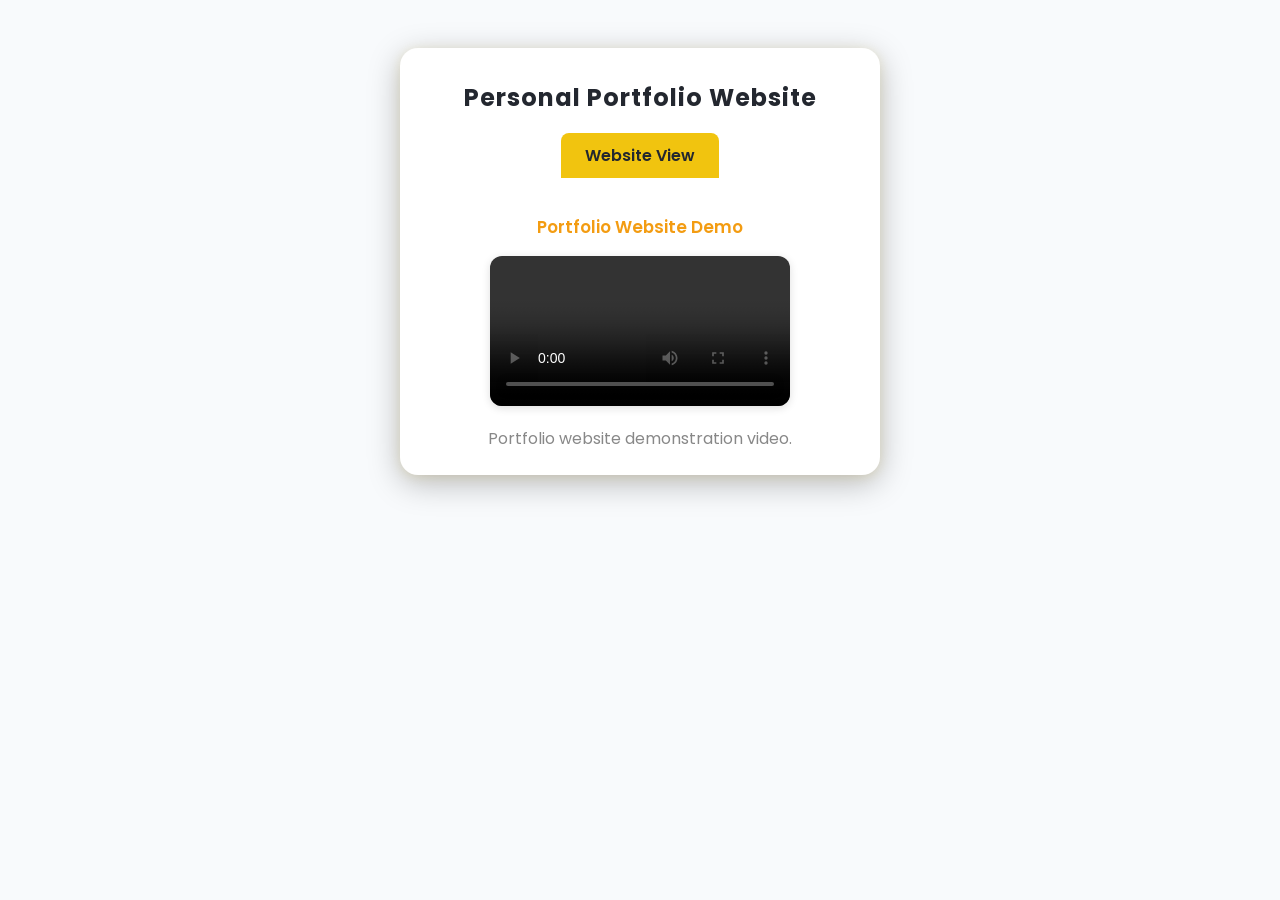
<file: project-portfolio-demo.html>
<!DOCTYPE html>
<html lang="en">
<head>
  <meta charset="UTF-8" />
  <meta name="viewport" content="width=device-width, initial-scale=1.0"/>
  <title>Personal Portfolio Website - Demo</title>
  <link rel="stylesheet" href="style.css" />
  <link rel="stylesheet" href="https://cdnjs.cloudflare.com/ajax/libs/font-awesome/6.5.0/css/all.min.css">
  <style>
    body { background: #f8fafc; margin: 0; font-family: 'Poppins', sans-serif; }
    .demo-container {
      max-width: 480px;
      margin: 48px auto;
      background: #fff;
      border-radius: 18px;
      box-shadow: 0 8px 32px #0004, 0 2px 12px #f1c40f22;
      padding: 32px 18px 24px 18px;
    }
    .demo-title {
      text-align: center;
      font-size: 1.5rem;
      font-weight: 700;
      color: #23272f;
      margin-bottom: 18px;
      letter-spacing: 1px;
    }
    .demo-tabs {
      display: flex;
      gap: 8px;
      margin-bottom: 18px;
      justify-content: center;
    }
    .demo-tab {
      background: #f1c40f22;
      border: none;
      border-radius: 8px 8px 0 0;
      padding: 10px 24px;
      font-size: 1rem;
      font-weight: 600;
      color: #23272f;
      cursor: pointer;
      transition: background 0.2s, color 0.2s;
    }
    .demo-tab.active, .demo-tab:hover {
      background: #f1c40f;
      color: #23272f;
    }
    .demo-tab-content {
      padding: 18px 0 0 0;
      min-height: 120px;
      text-align: center;
    }
    .demo-screenshot-placeholder {
      display: flex;
      flex-direction: column;
      align-items: center;
      gap: 10px;
      color: #888;
    }
    @media (max-width: 600px) {
      .demo-container {
        max-width: 98vw;
        padding: 12px 2vw 10px 2vw;
      }
      .demo-tab { padding: 8px 10px; font-size: 0.95rem; }
    }
  </style>
</head>
<body>
  <div class="demo-container">
    <div class="demo-title">Personal Portfolio Website</div>
    <div class="demo-tabs">
      <button class="demo-tab active" id="demoTabWebsite">Website View</button>
    </div>
    <div class="demo-tab-content" id="demoWebsiteView">
      <div class="demo-screenshot-placeholder">
        <span style="font-weight:600;color:#f39c12;font-size:1.05rem;margin-bottom:6px;">Portfolio Website Demo</span>
        <video controls style="max-width:100%;border-radius:12px;box-shadow:0 2px 8px #0002;">
          <source src="Videos-Projects/personawebsite.mp4" type="video/mp4">
          Your browser does not support the video tag.
        </video>
        <p style="margin-top:10px;">Portfolio website demonstration video.</p>
      </div>
    </div>
  </div>
</body>
</html>
</file>
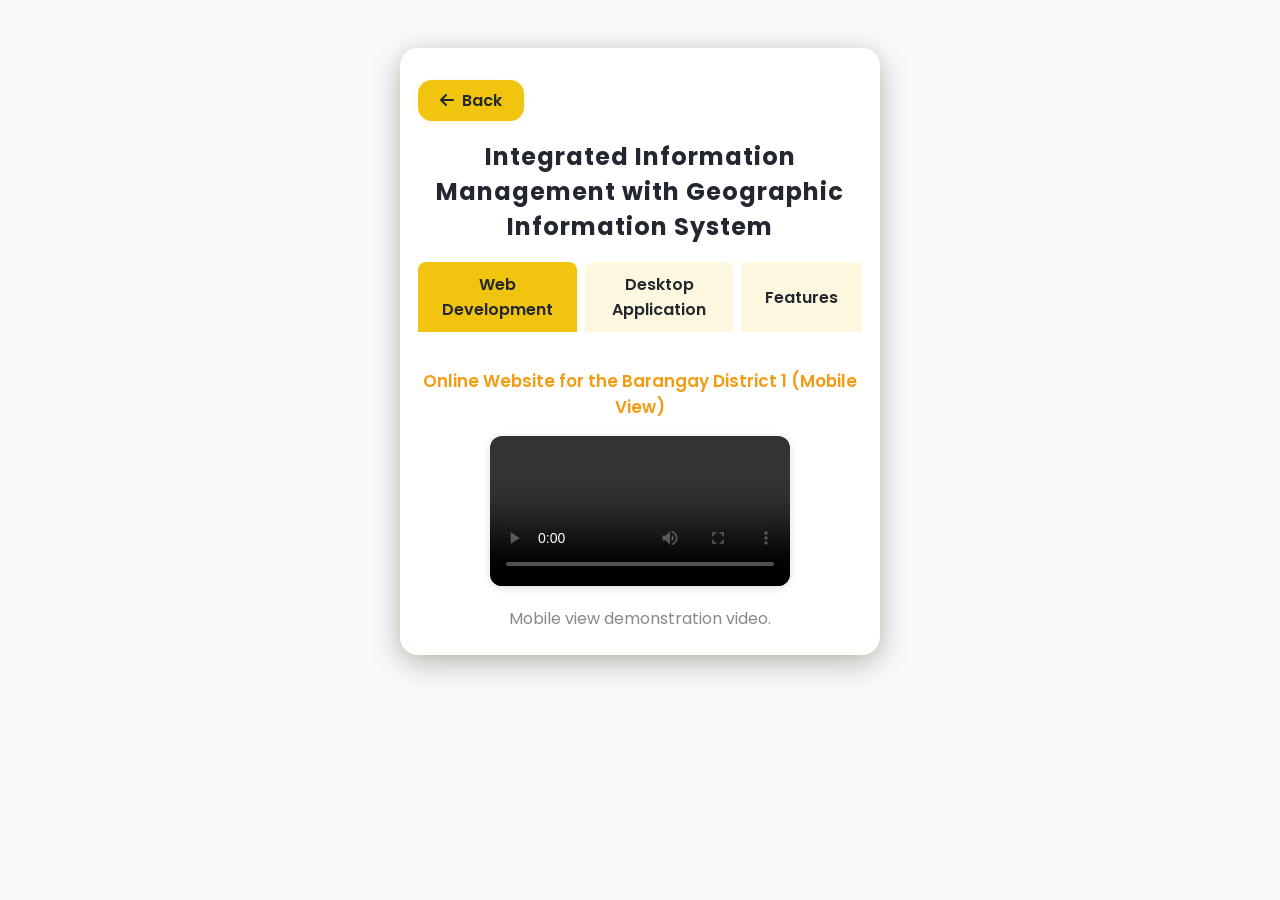
<file: project1-demo.html>
<!DOCTYPE html>
<html lang="en">
<head>
  <meta charset="UTF-8" />
  <meta name="viewport" content="width=device-width, initial-scale=1.0"/>
  <title>Information Management with GIS - Demo</title>
  <link rel="stylesheet" href="style.css" />
   <link rel="icon" type="image/x-icon" href="Images/DSCF6945.gif">
  <link rel="stylesheet" href="https://cdnjs.cloudflare.com/ajax/libs/font-awesome/6.5.0/css/all.min.css">
  <style>
    body { background: #f8fafc; margin: 0; font-family: 'Poppins', sans-serif; }
    .demo-container {
      max-width: 480px;
      margin: 48px auto;
      background: #fff;
      border-radius: 18px;
      box-shadow: 0 8px 32px #0004, 0 2px 12px #f1c40f22;
      padding: 32px 18px 24px 18px;
    }
    @media (max-width: 600px) {
      .demo-container {
        max-width: 98vw;
        padding: 12px 2vw 10px 2vw;
      }
    }
    @media (max-width: 400px) {
      .demo-container {
        max-width: 320px;
        margin: 12px auto;
        padding: 8px 4px 8px 4px;
      }
      .demo-title {
        font-size: 1.08rem;
        margin-bottom: 10px;
      }
      .demo-tabs {
        gap: 4px;
        margin-bottom: 10px;
      }
      .demo-tab {
        padding: 6px 8px;
        font-size: 0.85rem;
      }
      .demo-tab-content {
        padding: 8px 0 0 0;
        min-height: 80px;
      }
      .demo-screenshot-placeholder {
        gap: 6px;
        font-size: 0.92rem;
      }
      .desktop-gallery {
        gap: 4px;
      }
      .desktop-gallery img {
        max-width: 80px;
        border-radius: 10px;
      }
      .demo-tab-content ul {
        font-size: 0.92rem !important;
        max-width: 98vw !important;
      }
      .demo-container a {
        font-size: 0.92rem;
        padding: 6px 12px;
      }
    }
    .demo-title {
      text-align: center;
      font-size: 1.5rem;
      font-weight: 700;
      color: #23272f;
      margin-bottom: 18px;
      letter-spacing: 1px;
    }
    .demo-tabs {
      display: flex;
      gap: 8px;
      margin-bottom: 18px;
      justify-content: center;
    }
    .demo-tab {
      background: #f1c40f22;
      border: none;
      border-radius: 8px 8px 0 0;
      padding: 10px 24px;
      font-size: 1rem;
      font-weight: 600;
      color: #23272f;
      cursor: pointer;
      transition: background 0.2s, color 0.2s;
    }
    .demo-tab.active, .demo-tab:hover {
      background: #f1c40f;
      color: #23272f;
    }
    .demo-tab-content {
      padding: 18px 0 0 0;
      min-height: 120px;
      text-align: center;
    }
    .demo-screenshot-placeholder {
      display: flex;
      flex-direction: column;
      align-items: center;
      gap: 10px;
      color: #888;
    }
    .desktop-gallery {
      display: grid;
      grid-template-columns: repeat(auto-fit, minmax(140px, 1fr));
      gap: 16px;
      justify-items: center;
      align-items: center;
      margin-top: 8px;
      width: 100%;
    }
    .desktop-gallery img {
      width: 100%;
      max-width: 220px;
      height: auto;
      border-radius: 14px;
      box-shadow: 0 4px 16px #f1c40f33, 0 2px 8px #0002;
      border: 2px solid #ffe066;
      background: #fffbe6;
      transition: transform 0.18s, box-shadow 0.18s;
    }
    .desktop-gallery img:hover {
      transform: scale(1.07);
      box-shadow: 0 8px 32px #f1c40f55;
      border-color: #f1c40f;
    }
    @media (max-width: 900px) {
      .desktop-gallery {
        grid-template-columns: repeat(auto-fit, minmax(120px, 1fr));
        gap: 10px;
      }
      .desktop-gallery img {
        max-width: 140px;
      }
    }
    @media (max-width: 600px) {
      .desktop-gallery {
        grid-template-columns: repeat(2, 1fr);
        gap: 8px;
        padding-bottom: 8px;
      }
      .desktop-gallery img {
        max-width: 100px;
      }
    }
  </style>
</head>
<body>
  <div class="demo-container">
  <a href="index.html" style="display:inline-block;margin-bottom:18px;padding:8px 22px;background:#f1c40f;color:#23272f;font-weight:600;border-radius:14px;text-decoration:none;box-shadow:0 2px 8px #f1c40f22;transition:background 0.2s;position:relative;z-index:10;">
    <i class="fas fa-arrow-left" style="margin-right:8px;"></i>Back
  </a>
    <div class="demo-title">Integrated Information Management with Geographic Information System</div>
    <div class="demo-tabs">
      <button class="demo-tab active" id="demoTabMobile">Web Development</button>
      <button class="demo-tab" id="demoTabDesktop">Desktop Application</button>
      <button class="demo-tab" id="demoTabFeatures">Features</button>
    </div>
    <div class="demo-tab-content" id="demoMobileView">
      <div class="demo-screenshot-placeholder">
        <span style="font-weight:600;color:#f39c12;font-size:1.05rem;margin-bottom:6px;">Online Website for the Barangay District 1 (Mobile View)</span>
        <video controls style="max-width:100%;border-radius:12px;box-shadow:0 2px 8px #0002;">
          <source src="Videos-Projects/mobile-view-IBIMGIS.mp4" type="video/mp4">
          Your browser does not support the video tag.
        </video>
        <p style="margin-top:10px;">Mobile view demonstration video.</p>
      </div>
    </div>
    <div class="demo-tab-content" id="demoDesktopView" style="display:none;">
      <div class="demo-screenshot-placeholder">
        <span style="font-weight:600;color:#f39c12;font-size:1.05rem;margin-bottom:6px;">Desktop Application Screenshots</span>
        <div class="desktop-gallery">
          <img src="Videos-Projects/IMAGESS_IBIM/a.jpeg" alt="Desktop Screenshot 1">
          <img src="Videos-Projects/IMAGESS_IBIM/b.jpeg" alt="Desktop Screenshot 2">
          <img src="Videos-Projects/IMAGESS_IBIM/c.jpeg" alt="Desktop Screenshot 3">
          <img src="Videos-Projects/IMAGESS_IBIM/d.jpeg" alt="Desktop Screenshot 4">
          <img src="Videos-Projects/IMAGESS_IBIM/e.jpeg" alt="Desktop Screenshot 5">
          <img src="Videos-Projects/IMAGESS_IBIM/f.jpeg" alt="Desktop Screenshot 6">
          <img src="Videos-Projects/IMAGESS_IBIM/g.jpeg" alt="Desktop Screenshot 7">
          <img src="Videos-Projects/IMAGESS_IBIM/h.jpeg" alt="Desktop Screenshot 8">
          <img src="Videos-Projects/IMAGESS_IBIM/i.jpeg" alt="Desktop Screenshot 9">
        </div>
        <p style="margin-top:10px;">Desktop application screenshots gallery.</p>
      </div>
    </div>
    <div class="demo-tab-content" id="demoFeaturesView" style="display:none;">
      <div class="demo-screenshot-placeholder">
        <span style="font-weight:600;color:#f39c12;font-size:1.05rem;margin-bottom:6px;">Project Features</span>
        <ul style="text-align:left;max-width:340px;margin:0 auto;color:#23272f;font-size:1.05rem;line-height:1.7;">
          <li>Web-based chatbot for instant FAQ support</li>
          <li>Advanced data mining for actionable insights</li>
          <li>Seamless GIS integration for mapping and analytics</li>
          <li>Desktop and web application interoperability</li>
          <li>Secure user authentication and management</li>
          <li>Responsive design for mobile and desktop</li>
        </ul>
      </div>
    </div>
  </div>
  <script>
const demoTabMobile = document.getElementById('demoTabMobile');
const demoTabDesktop = document.getElementById('demoTabDesktop');
const demoTabFeatures = document.getElementById('demoTabFeatures');
const demoMobileView = document.getElementById('demoMobileView');
const demoDesktopView = document.getElementById('demoDesktopView');
const demoFeaturesView = document.getElementById('demoFeaturesView');
demoTabMobile.onclick = function() {
  demoTabMobile.classList.add('active');
  demoTabDesktop.classList.remove('active');
  demoTabFeatures.classList.remove('active');
  demoMobileView.style.display = 'block';
  demoDesktopView.style.display = 'none';
  demoFeaturesView.style.display = 'none';
};
demoTabDesktop.onclick = function() {
  demoTabDesktop.classList.add('active');
  demoTabMobile.classList.remove('active');
  demoTabFeatures.classList.remove('active');
  demoMobileView.style.display = 'none';
  demoDesktopView.style.display = 'block';
  demoFeaturesView.style.display = 'none';
};
demoTabFeatures.onclick = function() {
  demoTabFeatures.classList.add('active');
  demoTabMobile.classList.remove('active');
  demoTabDesktop.classList.remove('active');
  demoMobileView.style.display = 'none';
  demoDesktopView.style.display = 'none';
  demoFeaturesView.style.display = 'block';
};
// Open image in new tab instead of modal

document.querySelectorAll('.desktop-gallery img').forEach(img => {
  img.addEventListener('click', function() {
    window.open(this.src, '_blank');
  });
});
  </script>
</body>
</html>
</file>
<file: style.css>
@import url('https://fonts.googleapis.com/css2?family=Poppins:wght@400;500;600;700&display=swap');

* {
  margin: 0;
  padding: 0;
  box-sizing: border-box;
  font-family: 'Poppins', sans-serif;
}

html, body {
  overflow-x: hidden;
}

html {
  scroll-behavior: smooth;
}

body {
  color: #000;
  opacity: 0;
  animation: bodyFadeIn 1.2s ease-out forwards;
}

@keyframes bodyFadeIn {
  to {
    opacity: 1;
  }
}

body.night-mode {
  background: #181a20;
  color: #f8f8f2;
  transition: background 0.3s, color 0.3s;
}

body > *:not(#loader-overlay) {
  position: relative;
  z-index: 1;
}

header {
  position: relative;
  padding: 30px 80px;
  display: flex;
  justify-content: space-between;
  align-items: center;
  margin-top: 20px;
}

.night-mode header {
  background-color: #23272f;
  border-bottom: 1.5px solid #f39c12;
  box-shadow: 0 2px 12px #0004;
}
    
.container {
  width: 100%;
  max-width: 1200px;
  margin: 0 auto;
  padding: 0 40px;
}

.night-mode .container {
  background: transparent;
}

.logo {
  font-size: 28px;
  font-weight: 600;
}

.header-tagline {
  display: block;
  font-size: 1.1rem;
  color: #f1c40f;
  font-weight: 500;
  margin-top: 2px;
  margin-left: 4px;
  letter-spacing: 1px;
  text-shadow: 0 1px 4px #fff8;
}
.night-mode .header-tagline {
  color: #ffe066;
  text-shadow: 0 1px 4px #23272f88;
}
.header-accents {
  display: flex;
  align-items: center;
  gap: 8px;
  margin-left: 18px;
}
.header-dot {
  width: 12px;
  height: 12px;
  border-radius: 50%;
  background: #f1c40f;
  box-shadow: 0 2px 8px #f1c40f55;
  animation: headerDotPulse 2.2s infinite alternate;
}
@keyframes headerDotPulse {
  0% { transform: scale(1); opacity: 1; }
  50% { transform: scale(1.25); opacity: 0.7; }
  100% { transform: scale(1); opacity: 1; }
}

.toggle-col {
  position: absolute;
  top: 20px;
  right: 40px;
  margin-right: 0;
}

#night-mode-toggle {
  margin-left: 0;
  margin-right: 0;
  color: #333;
  transition: color 0.2s;
}

#night-mode-toggle.active,
body.night-mode #night-mode-toggle {
  color: #ffe066;
}

.header-bg-pattern {
  position: absolute;
  top: 0; left: 0; right: 0; bottom: 0;
  background: url('https://www.transparenttextures.com/patterns/diamond-upholstery.png');
  opacity: 0.08;
  z-index: 0;
  pointer-events: none;
}
.header-gradient-bar {
  width: 100vw;
  height: 6px;
  background: linear-gradient(90deg, #f1c40f 0%, #f39c12 100%);
  border-radius: 0 0 12px 12px;
  margin-top: 10px;
  box-shadow: 0 2px 8px #f1c40f33;
}

.hero {
  min-height: 70vh;
  display: flex;
  flex-direction: column;
  justify-content: center;
  align-items: center;
  margin-top: 10px;
  text-align: left;
  background: linear-gradient(120deg, #e0e7ef 0%, #f8fafc 50%, #c9e7fa 100%);
  position: relative;
  overflow: hidden;
  background-image: repeating-linear-gradient(90deg, #f1c40f11 0 2px, transparent 2px 40px),
    repeating-linear-gradient(180deg, #f1c40f11 0 2px, transparent 2px 40px);
  background-size: 40px 40px;
}

.hero::before {
  content: '';
  position: absolute;
  top: 0; left: 0; right: 0; bottom: 0;
  background: url('https://www.transparenttextures.com/patterns/geometry2.png');
  opacity: 0.12;
  pointer-events: none;
  z-index: 0;
}

.night-mode .hero {
  background: linear-gradient(120deg, #23272f 0%, #343a40 100%);
  background-image: repeating-linear-gradient(90deg, #f39c1211 0 2px, transparent 2px 40px),
    repeating-linear-gradient(180deg, #f39c1211 0 2px, transparent 2px 40px);
  background-size: 40px 40px;
}
.night-mode .hero::before {
  opacity: 0.18;
}
.night-mode .profile-pic {
  background: #23272f;
  box-shadow: 0 2px 12px #0008;
}

.hero-content {
  position: relative;
  z-index: 1;
  display: flex;
  align-items: center;
  justify-content: center;
  gap: 40px;
  width: 100%;
  max-width: 1100px;
  margin: 0 auto;
  padding: 32px 16px;
}

.profile-pic {
  width: 320px;
  height: 320px;
  max-width: 40vw;
  max-height: 40vw;
  min-width: 120px;
  min-height: 120px;
  border-radius: 50%;
  object-fit: cover;
  background: #eee;
  box-shadow: 0 2px 12px #0002;
}

.night-mode .profile-pic {
  background: #23272f;
}

.intro {
  text-align: center;
}

.intro p {
  font-size: 14px;
  color: gray;
}

.intro h2 {
  font-size: 36px;
  font-weight: bold;
  margin: 5px 0;
  color: #23272f;
  text-shadow: 0 1px 4px #f1c40f33, 0 2px 8px #fff4;
}

.intro h3 {
  font-size: 22px;
  font-weight: 500;
  color: #f39c12;
  text-shadow: 0 1px 4px #f1c40f22, 0 2px 8px #fff2;
}

.night-mode .logo,
.night-mode .intro h2,
.night-mode .intro h3 {
  color: #ffe066;
  text-shadow: 0 1px 2px #0008;
}

.buttons {
  margin-top: 20px;
  display: flex;
  gap: 15px;
  justify-content: center;
}

.btn-outline,
.btn-fill {
  padding: 10px 20px;
  border-radius: 20px;
  text-decoration: none;
  font-weight: 500;
}

.btn-outline {
  border: 1.5px solid #000;
  background: transparent;
  color: #000;
}

.btn-fill {
  background: #333;
  color: #fff;
  border: none;
}

.night-mode .btn-outline {
  border-color: #ffe066;
  color: #ffe066;
  background: #23272f;
}
.night-mode .btn-outline:hover {
  background: #f1c40f22;
  color: #23272f;
}
.night-mode .btn-fill {
  background: linear-gradient(90deg, #f39c12 60%, #ffe066 100%);
  color: #23272f;
  box-shadow: 0 2px 8px #f39c1233;
}
.night-mode .btn-fill:hover {
  background: linear-gradient(90deg, #ffe066 60%, #f39c12 100%);
  color: #23272f;
}

.social-icons {
  margin-top: 20px;
  display: flex;
  gap: 20px;
  justify-content: center;
}

.social-icons a {
  color: #000;
  font-size: 20px;
}

.night-mode .social-icons a {
  color: #ffe066;
  text-shadow: 0 1px 2px #0008;
}

/* Smooth bounce animation */
@keyframes bounce {
  0%, 100% {
    transform: translateY(0);
    animation-timing-function: ease-in-out;
  }
  20% {
    transform: translateY(-8px);
    animation-timing-function: ease-in-out;
  }
  40% {
    transform: translateY(-16px);
    animation-timing-function: ease-in-out;
  }
  60% {
    transform: translateY(-8px);
    animation-timing-function: ease-in-out;
  }
  80% {
    transform: translateY(-4px);
    animation-timing-function: ease-in-out;
  }
}

.animated-text {
  opacity: 1 !important;
  animation: bounce 1.5s infinite;
}

/* Tooltip Styles */
.buttons a, .social-icons a {
  position: relative;
}

.tooltip {
  visibility: hidden;
  opacity: 0;
  background: #23272f;
  color: #fff;
  text-align: center;
  border-radius: 6px;
  padding: 6px 12px;
  position: absolute;
  left: 50%;
  bottom: 120%;
  transform: translateX(-50%) translateY(10px);
  white-space: nowrap;
  z-index: 10;
  font-size: 13px;
  pointer-events: none;
  transition: opacity 0.3s cubic-bezier(.4,2,.6,1), transform 0.3s cubic-bezier(.4,2,.6,1);
  box-shadow: 0 2px 8px rgba(0,0,0,0.15);
}

.buttons a:hover .tooltip,
.social-icons a:hover .tooltip {
  visibility: visible;
  opacity: 1;
  transform: translateX(-50%) translateY(0);
}

.night-mode .tooltip {
  background: #f1c40f;
  color: #23272f;
  box-shadow: 0 2px 8px #0006;
}

/* About Section Styles */
.about-section {
  max-width: 1100px;
  width: 100%;
  min-height: 350px;
  margin: 40px auto 0 auto;
  padding: 32px 24px;
  border-radius: 18px;
  box-shadow: 0 2px 16px rgba(0,0,0,0.04);
  position: relative;
  overflow: hidden;
    background: #fff;
  box-shadow: 0 4px 32px #f1c40f18, 0 2px 16px #0002;
}
.night-mode .about-section {
  background: #fff;
  color: #23272f;
  box-shadow: 0 4px 32px #000a, 0 2px 16px #23272f88;
  border: 1.5px solid #f39c12;
}
.about-bg-accent {
  position: absolute;
  top: -40px;
  left: -60px;
  width: 320px;
  height: 320px;
  background: radial-gradient(circle at 60% 40%,#f1c40f22 60%,transparent 100%);
  z-index: 0;
  filter: blur(2px);
}
.about-gradient-bar {
  height: 6px;
  width: 120px;
  background: linear-gradient(90deg,#f1c40f 0%,#f39c12 100%);
  border-radius: 6px;
  margin: 0 auto 32px auto;
  box-shadow: 0 2px 8px #f1c40f33;
  opacity: 0.7;
  position: relative;
  z-index: 1;
}
.about-flex {
  position: relative;
  z-index: 1;
  display: flex;
  align-items: center;
  gap: 40px;
  justify-content: flex-start;
}

.about-title {
  font-size: 2.2rem;
  font-weight: 700;
  color: #23272f;
  margin-bottom: 18px;
  letter-spacing: 1px;
  border-left: 6px solid #f1c40f;
  padding-left: 18px;
  background: linear-gradient(90deg, #f8fafc 80%, #f1c40f 100%);
  border-radius: 8px 0 0 8px;
  display: inline-block;
  box-shadow: 0 2px 8px rgba(241,196,15,0.08);
  width: 100%;
}
.night-mode .about-title {
  color: #ffe066;
  background: linear-gradient(90deg, #23272f 80%, #f39c12 100%);
  border-left: 6px solid #f39c12;
}

.about-photo {
  width: 320px;
  height: 320px;
  object-fit: cover;
  border-radius: 18px;
  box-shadow: 0 4px 24px rgba(0,0,0,0.10);
  flex-shrink: 0;
}

.about-content {
  flex: 1;
  display: flex;
  flex-direction: column;
  justify-content: center;
  align-items: flex-start;
}

.about-list {
  margin: 10px 0 0 0;
  padding: 0 0 0 10px;
}
.about-list li {
  margin-bottom: 6px;
  text-align: left;
}
.about-fact {
  margin-left: 12px;
  display: inline-block;
}
.about-degree {
  margin-top: 8px;
  list-style: none;
}
.about-degree-span {
  display: inline-flex;
  align-items: center;
  gap: 8px;
  background: #ffe066;
  color: #23272f;
  padding: 6px 16px;
  border-radius: 16px;
  font-weight: 600;
  font-size: 1rem;
  box-shadow: 0 2px 8px #ffe06633;
}
.about-degree-span i {
  color: #f39c12;
  font-size: 1.1em;
}
.night-mode .about-degree-span {
  background: #23272f;
  color: #ffe066;
  box-shadow: 0 2px 8px #23272f88;
  border: 1px solid #f39c12;
}
.night-mode .about-degree-span i {
  color: #ffe066;
}
.about-badges {
  margin-top: 18px;
  display: flex;
  flex-wrap: wrap;
  gap: 10px;
}
.about-badge {
  background: #f1c40f33;
  color: #23272f;
  padding: 6px 16px;
  border-radius: 16px;
  font-weight: 600;
  font-size: 0.98rem;
  box-shadow: 0 2px 8px #f1c40f11;
  border: 1px solid #ffe066;
  transition: background 0.2s, color 0.2s, border 0.2s;
}
.night-mode .about-badge {
  background: #23272f;
  color: #ffe066;
  border: 1px solid #f39c12;
  box-shadow: 0 2px 8px #23272f88;
}

footer.footer-section {
  background: #23272f;
  color: #ffe066;
  padding: 24px 0 12px 0;
  text-align: center;
  width: 100vw;
  margin-top: 40px;
}
.footer-flex {
  display: flex;
  justify-content: space-between;
  align-items: center;
  max-width: 1100px;
  margin: 0 auto;
  padding: 0 24px;
}
.footer-text {
  font-size: 1rem;
  color: #ffe066;
}
.footer-social-icons {
  display: flex;
  gap: 18px;
}
.footer-social-icons a {
  color: #ffe066;
  font-size: 22px;
  transition: color 0.2s;
}
.footer-social-icons a:hover {
  color: #f1c40f;
}

.section-divider {
  border: none;
  height: 5px;
  width: 80%;
  margin: 48px auto 32px auto;
  border-radius: 8px;
  background: linear-gradient(90deg, #f1c40f 0%, #f39c12 100%);
  box-shadow: 0 4px 16px #f1c40f55, 0 2px 12px #0002;
  opacity: 1;
}

.expertise-section {
  width: 100%;
  background: linear-gradient(120deg, #f8fafc 60%, #e0e7ef 100%);
  padding: 48px 0 32px 0;
  margin: 0 auto 0 auto;
}
.night-mode .expertise-section {
  background: linear-gradient(120deg, #23272f 60%, #343a40 100%);
}
.expertise-title {
  text-align: center;
  font-size: 2rem;
  font-weight: 700;
  color: #23272f;
  margin-bottom: 32px;
  letter-spacing: 1px;
}
.night-mode .expertise-title {
  color: #ffe066;
}
.expertise-list {
  display: flex;
  justify-content: center;
  gap: 48px;
  flex-wrap: wrap;
}
.expertise-item {
  background: #fffbe6;
  border-radius: 16px;
  box-shadow: 0 2px 12px #f1c40f18;
  padding: 32px 28px 24px 28px;
  min-width: 220px;
  max-width: 320px;
  text-align: center;
  transition: transform 0.2s, box-shadow 0.2s;
  margin-bottom: 24px;
}
.expertise-item:hover {
  transform: translateY(-8px) scale(1.03);
  box-shadow: 0 6px 24px #f1c40f33;
}
.night-mode .expertise-item {
  background: #23272f;
  box-shadow: 0 2px 12px #0008;
}
.expertise-icon {
  font-size: 2.5rem;
  color: #f1c40f;
  margin-bottom: 16px;
}
.expertise-item h3 {
  font-size: 1.2rem;
  font-weight: 600;
  color: #23272f;
  margin: 0;
}
.night-mode .expertise-item h3 {
  color: #ffe066;
}
.expertise-desc {
  text-align: justify;
  font-size: 1rem;
  color: #444;
  margin-top: 12px;
  margin-bottom: 0;
}
.night-mode .expertise-desc {
  color: #ffe066;
}
@media (max-width: 600px) {
  .expertise-desc {
    text-align: justify;
    font-size: 0.98rem;
    padding: 0 2px;
  }
}
@media (max-width: 900px) {
  .about-flex {
    flex-direction: column;
    align-items: center;
    gap: 24px;
  }
  .about-photo {
    width: 180px;
    height: 180px;
    margin-right: 0;
    margin-bottom: 0;
  }
  .about-content {
    align-items: center;
    text-align: center;
  }
  .profile-pic {
    width: 320px;
    height: 320px;
  }
  .hero-content {
    flex-direction: column;
    align-items: center;
    gap: 24px;
    padding: 24px 8px;
  }
  .profile-pic {
    width: 180px;
    height: 180px;
    max-width: 60vw;
    max-height: 60vw;
  }
  .intro.responsive-intro {
    align-items: center;
    text-align: center;
    width: 100%;
  }
  .buttons, .social-icons {
    justify-content: center;
  }
  .expertise-list {
    gap: 24px;
  }
  .expertise-item {
    min-width: 160px;
    padding: 24px 12px 18px 12px;
  }
}
@media (max-width: 600px) {
  header {
    padding: 16px 8vw 12px 8vw;
    flex-direction: column;
    align-items: flex-start;
    margin-top: 8px;
    min-width: 0;
    width: 100vw;
    box-sizing: border-box;
  }
  .header-flex {
    flex-direction: column;
    align-items: flex-start;
    gap: 8px;
    width: 100vw;
    padding: 0;
  }
  .logo-toggle-row {
    display: flex;
    flex-direction: row;
    align-items: center;
    gap: 10px;
    width: 100vw;
    justify-content: flex-start;
  }
  .logo {
    font-size: 1.2rem;
    padding: 0;
    margin: 0;
  }
  .header-tagline {
    font-size: 0.6rem;
    margin-left: 8px;
    padding: 0;
    white-space: normal;
  }
  .header-accents {
    margin-left: 0;
    gap: 4px;
    margin-top: 4px;
  }
  .header-dot {
    width: 9px;
    height: 9px;
  }
  .toggle-col {
    position: absolute;
    right: 16px;
    top: 16px;
    margin: 0;
  }
  #night-mode-toggle {
    font-size: 20px;
    margin: 0;
  }
  .header-gradient-bar {
    height: 4px;
    margin-top: 6px;
    border-radius: 0 0 8px 8px;
  }
  .profile-pic {
    width: 180px;
    height: 180px;
  }
  .hero-content {
    flex-direction: column;
    align-items: center;
    gap: 16px;
    padding: 16px 4px;
  }
  .profile-pic {
    width: 120px;
    height: 120px;
    max-width: 80vw;
    max-height: 80vw;
  }
  .intro.responsive-intro h2 {
    font-size: 1.3rem;
  }
  .intro.responsive-intro h3 {
    font-size: 1rem;
  }
  .buttons {
    flex-direction: column;
    gap: 8px;
    width: 100%;
    align-items: center;
  }
  .social-icons {
    gap: 12px;
    width: 100%;
    justify-content: center;
  }
  .expertise-list {
    flex-direction: column;
    align-items: center;
    gap: 16px;
  }
  .expertise-item {
    width: 90%;
    min-width: unset;
    max-width: unset;
    padding: 18px 8px 14px 8px;
  }
}
@media (max-width: 430px) {
  .profile-pic {
    width: 120px;
    height: 120px;
  }
}

/* Experience Section Styles */
.experience-section {
  width: 100%;
  background: linear-gradient(120deg, #f8fafc 60%, #e0e7ef 100%);
  padding: 48px 0 32px 0;
  margin: 0 auto 0 auto;
}
.night-mode .experience-section {
  background: linear-gradient(120deg, #23272f 60%, #343a40 100%);
}
.experience-title {
  text-align: center;
  font-size: 2rem;
  font-weight: 700;
  color: #23272f;
  margin-bottom: 32px;
  letter-spacing: 1px;
}
.night-mode .experience-title {
  color: #ffe066;
}
.timeline {
  position: relative;
  margin: 0 auto;
  padding: 20px 0 20px 30px;
  max-width: 700px;
  border-left: 3px solid #f1c40f;
}
.timeline-item {
  position: relative;
  margin-bottom: 40px;
  padding-left: 30px;
}
.timeline-item:last-child {
  margin-bottom: 0;
}
.timeline-dot {
  position: absolute;
  left: -13px;
  top: 8px;
  width: 18px;
  height: 18px;
  background: #f1c40f;
  border-radius: 50%;
  border: 3px solid #fff;
  box-shadow: 0 2px 8px #f1c40f55;
  z-index: 2;
}
.night-mode .timeline-dot {
  background: #ffe066;
  border: 3px solid #23272f;
}
.timeline-content {
  background: #fffbe6;
  border-radius: 12px;
  box-shadow: 0 2px 12px #f1c40f18;
  padding: 18px 24px 14px 24px;
  position: relative;
  z-index: 1;
}
.night-mode .timeline-content {
  background: #23272f;
  color: #ffe066;
  box-shadow: 0 2px 12px #0008;
}
.timeline-role {
  font-size: 1.1rem;
  font-weight: 600;
  margin: 0 0 4px 0;
  color: #23272f;
}
.night-mode .timeline-role {
  color: #ffe066;
}
.timeline-company {
  font-size: 1rem;
  color: #f39c12;
  font-weight: 500;
  margin-right: 10px;
}
.timeline-date {
  font-size: 0.95rem;
  color: #888;
  margin-left: 8px;
}
.night-mode .timeline-date {
  color: #ffe066bb;
}
.timeline-content p {
  margin: 10px 0 0 0;
  font-size: 0.98rem;
  color: #444;
  text-align: justify;
}
.night-mode .timeline-content p {
  color: #ffe066;
}
@media (max-width: 700px) {
  .timeline-role {
    font-size: 1rem;
  }
  .timeline-company {
    font-size: 0.95rem;
    display: block;
    margin: 4px 0 0 0;
  }
  .timeline-date {
    font-size: 0.9rem;
    display: block;
    margin: 2px 0 0 0;
  }
}
@media (max-width: 500px) {
  .timeline-role {
    font-size: 0.95rem;
    word-break: break-word;
  }
  .timeline-company {
    font-size: 0.9rem;
    word-break: break-word;
    margin: 2px 0 0 0;
  }
  .timeline-date {
    font-size: 0.85rem;
    margin: 2px 0 0 0;
  }
}
@media (max-width: 700px) {
  .timeline {
    padding-left: 18px;
    max-width: 98vw;
  }
  .timeline-content {
    padding: 14px 10px 10px 14px;
  }
}
@media (max-width: 600px) {
  .experience-title {
    font-size: 2rem;
  }
  .timeline-content {
    font-size: 0.98rem;
    padding: 10px 6px 8px 10px;
  }
  .timeline-dot {
    width: 13px;
    height: 13px;
    left: -9px;
    top: 7px;
  }
}

/* Tech Stack Section Styles */
.techstack-section {
  width: 100%;
  background: linear-gradient(120deg, #f8fafc 60%, #e0e7ef 100%);
  padding: 48px 0 32px 0;
  margin: 0 auto;
  box-sizing: border-box;
}
.night-mode .techstack-section {
  background: linear-gradient(120deg, #23272f 60%, #343a40 100%);
}
.techstack-title {
  text-align: center;
  font-size: 2rem;
  font-weight: 700;
  color: #23272f;
  margin-bottom: 18px;
  letter-spacing: 1px;
}
.techstack-desc {
  text-align: center;
  font-size: 1.08rem;
  color: #444;
  margin: 0 auto 24px auto;
  max-width: 700px;
  line-height: 1.6;
}
.night-mode .techstack-title, .night-mode .techstack-desc  {
  color: #ffe066;
}
.techstack-categories {
  display: flex;
  flex-wrap: wrap;
  gap: 32px;
  justify-content: center;
  align-items: stretch;
  width: 100%;
}
.techstack-category {
  background: #fffbe6;
  border-radius: 16px;
  box-shadow: 0 2px 12px #f1c40f18;
  padding: 28px 24px 18px 24px;
  min-width: 260px;
  max-width: 370px;
  width: 100%;
  margin-bottom: 24px;
  flex: 1 1 320px;
  display: flex;
  flex-direction: column;
  align-items: center;
  box-sizing: border-box;
}
.night-mode .techstack-category {
  background: #23272f;
  box-shadow: 0 2px 12px #0008;
}
.techstack-category h3 {
  font-size: 1.15rem;
  font-weight: 600;
  color: #23272f;
  margin-bottom: 16px;
  display: flex;
  align-items: center;
  gap: 8px;
  justify-content: center;
}
.night-mode .techstack-category h3 {
  color: #ffe066;
}
.techstack-carousel-wrapper {
  overflow: hidden;
  width: 100%;
  position: relative;
  margin-top: 10px;
  margin-bottom: 10px;
  min-height: 140px;
  box-sizing: border-box;
}
.enhanced-carousel {
  background: linear-gradient(90deg, #f8fafc 80%, #f1c40f11 100%);
  border-radius: 16px;
  box-shadow: 0 2px 12px #f1c40f18, 0 2px 8px #0001;
}
.night-mode .enhanced-carousel {
  background: linear-gradient(90deg, #23272f 80%, #f39c1211 100%);
  box-shadow: 0 2px 12px #0008;
}
.carousel-multi-row {
  display: flex;
  flex-direction: column;
  gap: 12px;
  position: relative;
  z-index: 1;
  width: 100%;
}
.carousel-list {
  display: flex;
  gap: 18px;
  width: max-content;
  padding: 10px 0 10px 0;
  scrollbar-width: none;
}
.carousel-row1 { animation: carousel-scroll 22s linear infinite; }
.carousel-row2 { animation: carousel-scroll-reverse 28s linear infinite; }
.carousel-row3 { animation: carousel-scroll 32s linear infinite; }
@keyframes carousel-scroll {
  0% { transform: translateX(0); }
  100% { transform: translateX(-50%); }
}
@keyframes carousel-scroll-reverse {
  0% { transform: translateX(-50%); }
  100% { transform: translateX(0); }
}
.carousel-fade {
  position: absolute;
  top: 0; bottom: 0;
  width: 60px;
  z-index: 2;
  pointer-events: none;
}
.carousel-fade-left {
  left: 0;
  background: linear-gradient(90deg, #fff 60%, transparent 100%);
}
.carousel-fade-right {
  right: 0;
  background: linear-gradient(270deg, #fff 60%, transparent 100%);
}
.night-mode .carousel-fade-left {
  background: linear-gradient(90deg, #23272f 60%, transparent 100%);
}
.night-mode .carousel-fade-right {
  background: linear-gradient(270deg, #23272f 60%, transparent 100%);
}
.enhanced-badge {
  font-size: 1.08rem;
  padding: 12px 18px;
  border-radius: 22px;
  background: #fffbe6;
  color: #23272f;
  box-shadow: 0 2px 8px #f1c40f22;
  border: 1.5px solid #ffe066;
  transition: background 0.2s, color 0.2s, border 0.2s, box-shadow 0.2s;
  margin-bottom: 0;
  font-weight: 600;
  letter-spacing: 0.5px;
  display: flex;
  align-items: center;
  gap: 10px;
  width: 160px;
  min-width: 120px;
  max-width: 200px;
  justify-content: center;
  text-align: center;
  height: 44px;
  box-sizing: border-box;
}
.enhanced-badge i {
  font-size: 1.3em;
}
.night-mode .enhanced-badge {
  background: #23272f;
  color: #ffe066;
  border: 1.5px solid #f39c12;
  box-shadow: 0 2px 8px #23272f88;
}
@media (max-width: 1100px) {
  .techstack-categories {
    gap: 18px;
  }
  .techstack-category {
    min-width: 220px;
    max-width: 100%;
    padding: 18px 8px 14px 8px;
  }
}
@media (max-width: 900px) {
  .techstack-section {
    padding: 32px 0 18px 0;
  }
  .techstack-title {
    font-size: 1.3rem;
  }
  .techstack-desc {
    font-size: 0.98rem;
    margin-bottom: 18px;
    text-align: center;
  }
  .techstack-categories {
    flex-direction: column;
    align-items: center;
    gap: 14px;
  }
  .techstack-category {
    width: 98%;
    min-width: unset;
    max-width: unset;
    padding: 14px 4px 10px 4px;
  }
  .carousel-list { gap: 10px; padding: 8px 0; }
  .carousel-fade { width: 24px; }
  .enhanced-badge { font-size: 0.98rem; padding: 7px 8px; width: 110px; min-width: 80px; height: 36px; }
}
@media (max-width: 600px) {
  .techstack-section {
    padding: 18px 0 8px 0;
  }
  .techstack-title {
    font-size: 2rem;
  }
  .techstack-desc {
    font-size: 0.92rem;
    margin-bottom: 10px;
    text-align: center;
  }
  .techstack-category h3 {
    font-size: 0.95rem;
  }
  .carousel-list { gap: 6px; padding: 4px 0; }
  .carousel-fade { width: 10px; }
  .enhanced-badge { font-size: 0.88rem; padding: 4px 4px; width: 80px; min-width: 60px; height: 28px; }
}
</file>
